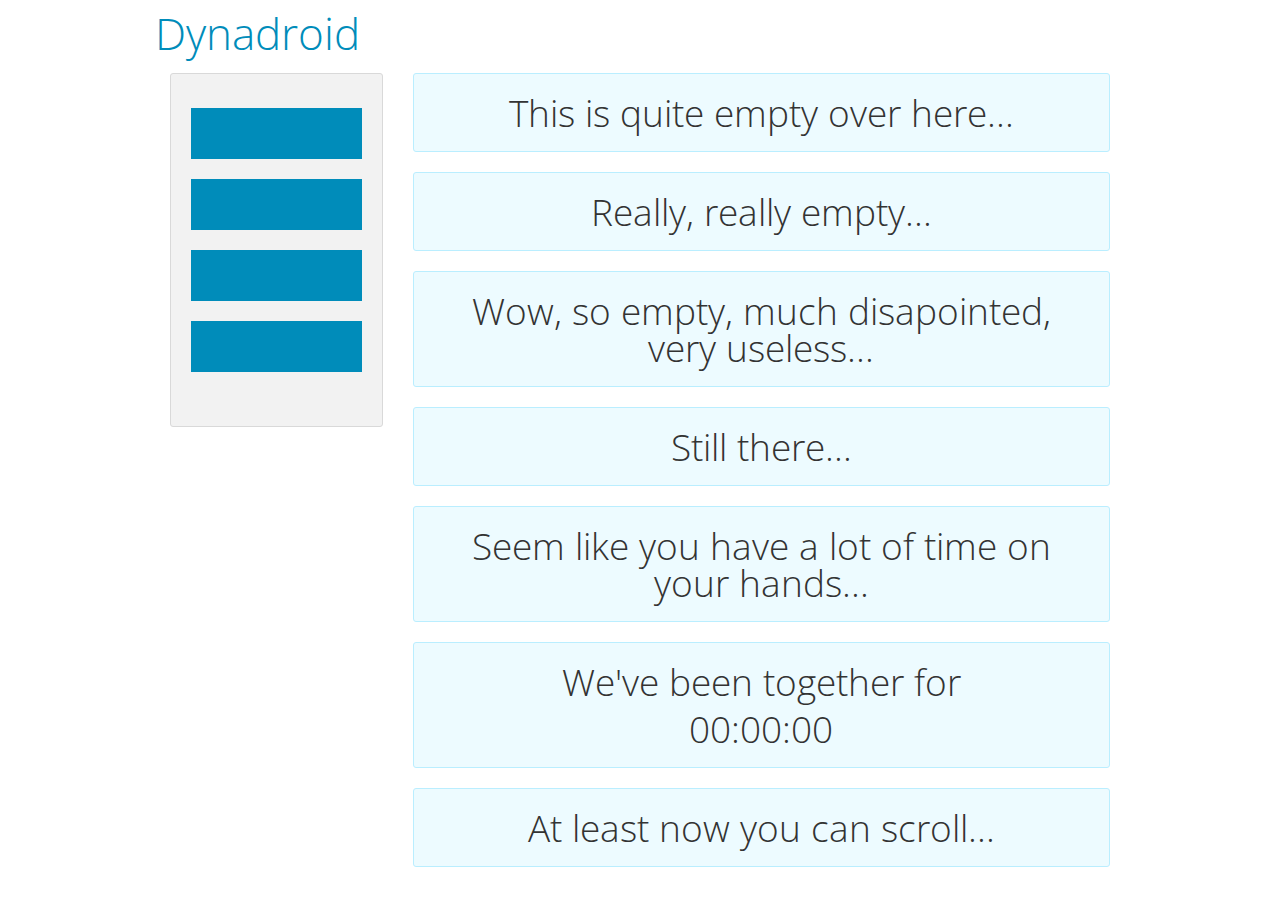
<file: Dynadroid/index.html>
<!doctype html>
<html class="no-js" lang="en">
  <head>
    <meta charset="utf-8" />
    <meta name="viewport" content="width=device-width, initial-scale=1.0" />
    <title>Dynadroid</title>
    <link rel="stylesheet" href="css/foundation.css" />
    <link href="favicon.ico" rel="icon" type="image/x-icon">
    <script src="js/modernizr.js"></script>
  </head>
  <body>
    
    <div class="row">
      <div class="large-12 columns">
        <h1><a href = "index.html">Dynadroid</a></h1>
      </div>
    </div>
    
    <div class="row">
      <div class="large-12 columns">
	<div class="large-3 medium-4 columns">
		<div class="large-12 medium-12 columns text-center panel radius">
			<ul class="side-nav">
				<li><a href="#" class="button [radius round]">Useless link 1</a></li>
				<li><a href="#" class="button [radius round]">Useless link 2</a></li>
				<li><a href="#" class="button [radius round]">Useless link 3</a></li>
				<li><a href="#" class="button [radius round]">Useless link 4</a></li>
			</ul>
		</div>
	</div>
	<div id="panel" class="large-9 medium-8 columns">
	      	<div class="large-12 columns panel callout radius text-center">
			<h2>This is quite empty over here...</h2>
	      	</div>
		<div class="large-12 columns panel callout radius text-center">
			<h2>Really, really empty...</h2>
	      	</div>
		<div class="large-12 columns panel callout radius text-center">
			<h2>Wow, so empty, much disapointed, very useless...</h2>
	      	</div>
		<div class="large-12 columns panel callout radius text-center">
			<h2>Still there...</h2>
	      	</div>
		<div class="large-12 columns panel callout radius text-center">
			<h2>Seem like you have a lot of time on your hands...</h2>
	      	</div>
		<div class="large-12 columns panel callout radius text-center">
			<h2>We've been together for</h2>
			<h2 id="timer">00:00:00</h2>
	      	</div>
		<div class="large-12 columns panel callout radius text-center">
			<h2>At least now you can scroll...</h2>
	      	</div>
	</div>
      </div>
    </div>
    
    <script src="js/timer.js"></script>
    <script src="js/jquery.js"></script>
    <script src="js/foundation.min.js"></script>
    <script>
      $(document).foundation();
    </script>
  </body>
</html>
</file>
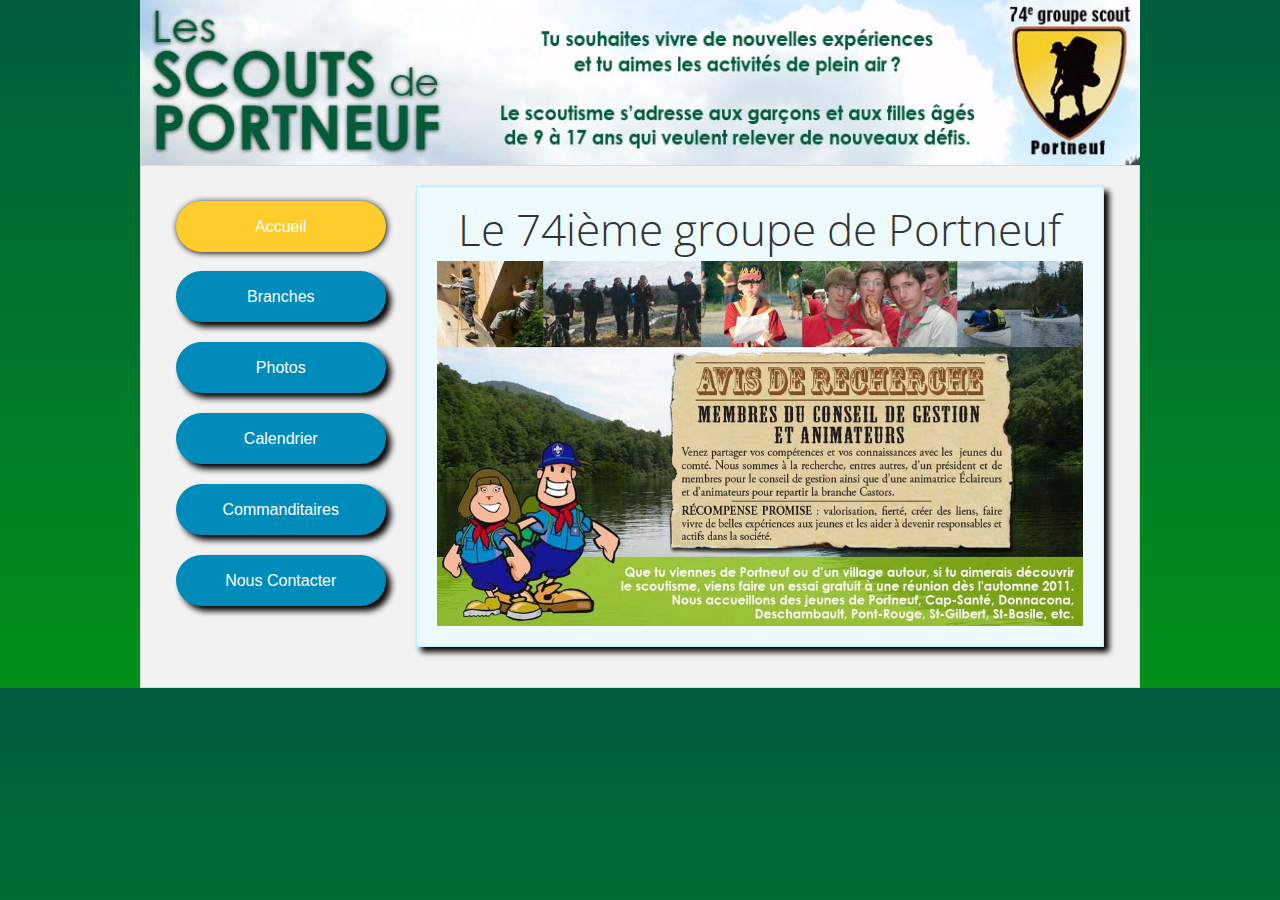
<file: Scouts/index.html>
<!doctype html>
<html class="no-js" lang="en">
  <head>
    <meta charset="utf-8" />
    <meta name="viewport" content="width=device-width, initial-scale=1.0" />
    <title>Scouts de Portneuf</title>
    <link rel="stylesheet" href="css/foundation.css" />
    <link href="favicon.ico" rel="icon" type="image/x-icon">
    <script src="js/modernizr.js"></script>
  </head>
  <body>
  
    <div class="row">
			<a href = "index.html"><img src="img/entete.jpg"/></a>
	</div>	
	
    <div id="page" class="row panel">
		
		<div class="large-3 medium-4 columns">
			<div class="row">
				<div class="large-12 medium-12 columns text-center">
					<ul class="side-nav">
						<li><a id="current" href="index.html" class="button radius round">Accueil</a></li>
						<li><a href="branches.html" class="button radius round">Branches</a></li>
						<li><a href="photos.php" class="button radius round">Photos</a></li>
						<li><a href="calendrier.html" class="button radius round">Calendrier</a></li>
						<li><a href="commanditaires.html" class="button radius round">Commanditaires</a></li>
						<li><a href="contacter.html" class="button radius round">Nous Contacter</a></li>
					</ul>
				</div>
			</div>
		</div>
		<div class="large-9 medium-8 columns">
			<div class="row">
				<div class="large-12 columns text-center">
					<div class="callout panel ombre">
						<h1>Le 74ième groupe de Portneuf</h1>
						<img src="img/index.jpg"/>
					</div>	
				</div>
			</div>	
		</div>
    </div>
	
    <script src="js/jquery.js"></script>
    <script src="js/foundation.min.js"></script>
    <script>
      $(document).foundation();
    </script>
  </body>
</html>
</file>
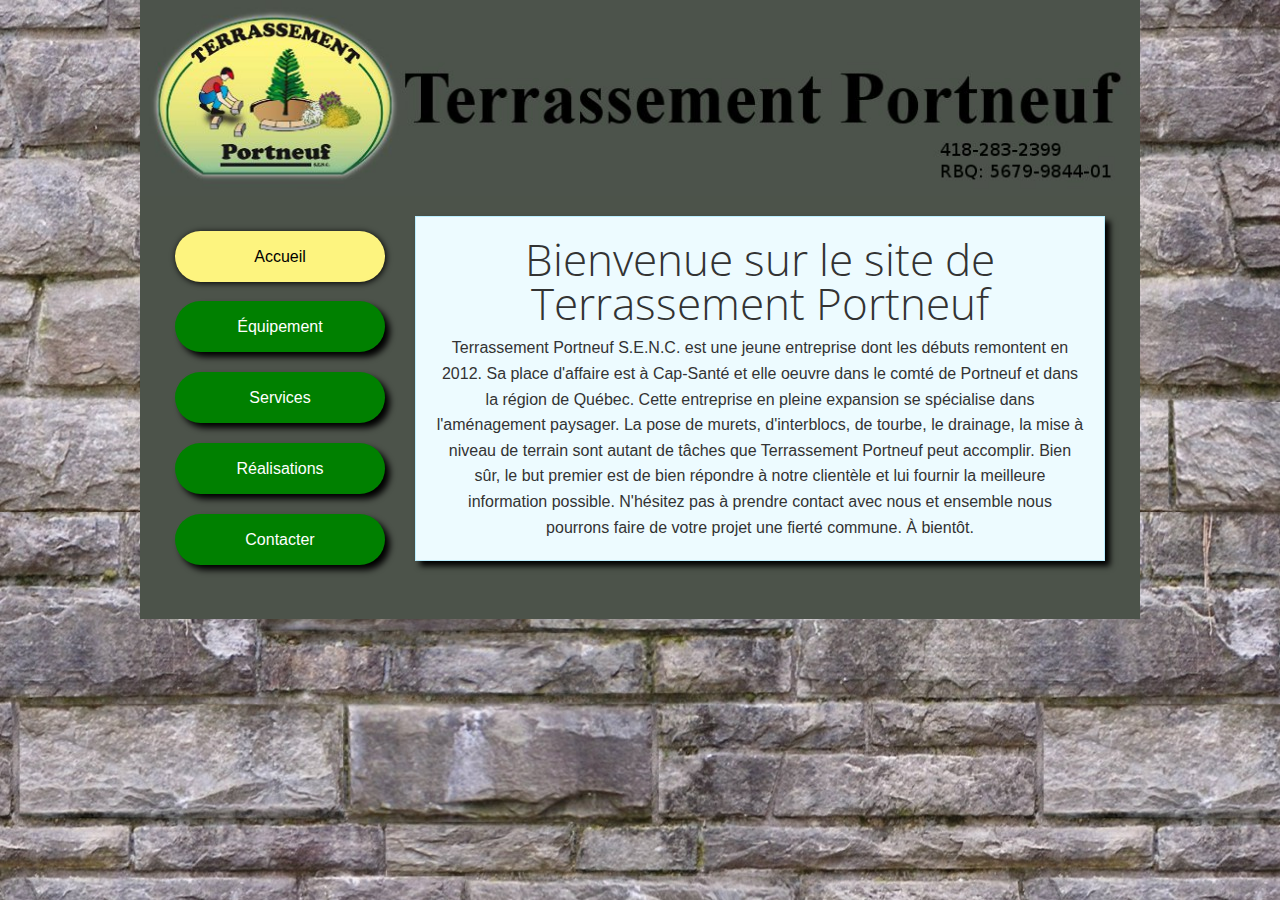
<file: Terrassement Portneuf V2/index.html>
<!doctype html>
<html class="no-js" lang="en">
  <head>
    <meta charset="utf-8" />
	<meta name="description" content="Terrassement Portneuf S.E.N.C. est une entreprise de terrassement situé à Cap-Santé qui oeuvre dans le comté de Portneuf et dans la région de Québec."/>
	<meta name="keywords" content="terrassement, portneuf, québec, aménagement, paysager"/>
    <meta name="viewport" content="width=device-width, initial-scale=1.0" />
    <title>Terrassement Portneuf</title>
    <link rel="stylesheet" href="css/foundation.css" />
    <link href="favicon.ico" rel="icon" type="image/x-icon" />
    <script src="js/modernizr.js"></script>
  </head>
  <body>
  
    <div class="row">
			<a href = "index.html"><img src="img/entete.jpg"/></a>
	</div>	
	
    <div id="page" class="row panel">
		
		<div class="large-3 medium-4 columns">
			<div class="row">
				<div class="large-12 medium-12 columns text-center">
					<ul class="side-nav">
						<li><a id="current" href="index.html" class="button radius round">Accueil</a></li>
						<li><a href="equipement.html" class="button radius round">Équipement</a></li>
						<li><a href="services.html" class="button radius round">Services</a></li>
						<li><a href="realisations.php" class="button radius round">Réalisations</a></li>
						<li><a href="contacter.html" class="button radius round">Contacter</a></li>
					</ul>
				</div>
			</div>
		</div>
		<div class="large-9 medium-8 columns">
			<div class="row">
				<div class="large-12 columns text-center">
					<div class="callout panel ombre">
						<h1>Bienvenue sur le site de Terrassement Portneuf</h1>
						<p>
							Terrassement Portneuf S.E.N.C. est une jeune entreprise dont 
							les débuts remontent en 2012. Sa place d'affaire est à Cap-Santé 
							et elle oeuvre dans le comté de Portneuf et dans la région de Québec.
							Cette entreprise en pleine expansion se spécialise dans l'aménagement
							paysager. La pose de murets, d'interblocs, de tourbe, le drainage,
							la mise à niveau de terrain sont autant de tâches que Terrassement
							Portneuf peut accomplir. Bien sûr, le but premier est de bien répondre
							à notre clientèle et lui fournir la meilleure information possible.
							N'hésitez pas à prendre contact avec nous et ensemble nous pourrons
							faire de votre projet une fierté commune. À bientôt.
						</p>
					</div>	
				</div>
			</div>	
		</div>
    </div>
	
    <script src="js/jquery.js"></script>
    <script src="js/foundation.min.js"></script>
    <script>
      $(document).foundation();
    </script>
  </body>
</html>
</file>
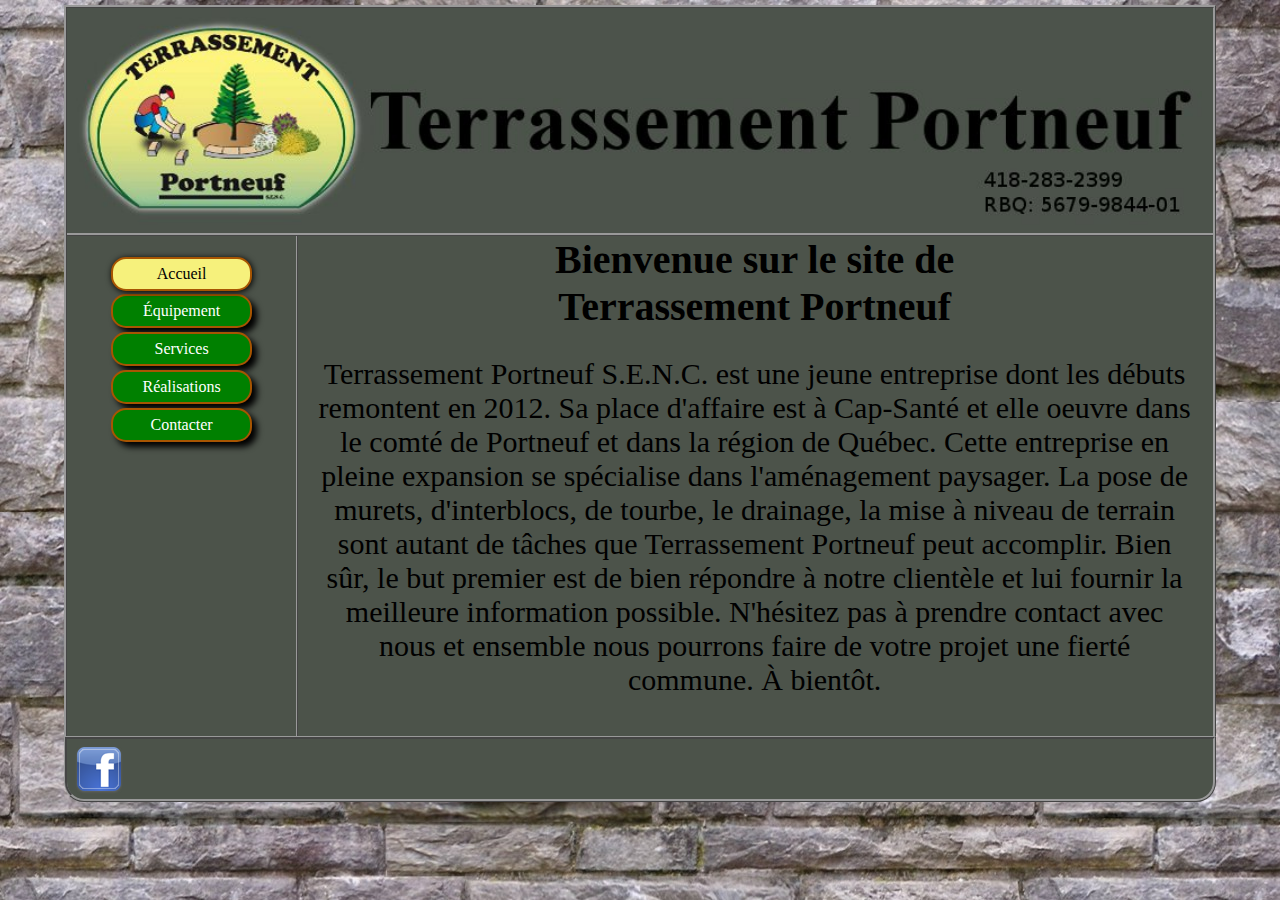
<file: Terrassement Portneuf/index.html>
<!DOCTYPE html>
<html xmlns="http://www.w3.org/1999/xhtml" lang="fr" xml:lang="fr">

<head>
	<meta charset="utf-8" />
	<meta name="description" content="Terrassement Portneuf S.E.N.C. est une entreprise de terrassement situé à Cap-Santé qui oeuvre dans le comté de Portneuf et dans la région de Québec."/>
	<meta name="keywords" content="terrassement, portneuf, québec, aménagement, paysager"/>
	<title>Terrassement Portneuf</title>
	<link rel="stylesheet" href="css/style.css"/>
	<link href="favicon.ico" rel="icon" type="image/x-icon" />
</head>
<body>
	<div id="Page">
		<div id="Bordure">
			<header>
				<a href="index.html"><img src="images/entete.jpg" alt="Bannière de Terrassement Portneuf" /></a>
			</header>

			<div id="MenuEtContenu">
		
			<nav>
				<ul>
					<li><a id="current" href="index.html">Accueil</a></li>
					<li><a href="equipement.html">Équipement</a></li>
					<li><a href="services.html">Services</a></li>
					<li><a href="realisations.php">Réalisations</a></li>
					<li><a href="contacter.html">Contacter</a></li>
				</ul>
			</nav>
			
				<div id="Contenu">
					<h1>Bienvenue sur le site de <br/> Terrassement Portneuf</h1>
					<p class="texte">
						Terrassement Portneuf S.E.N.C. est une jeune entreprise dont 
						les débuts remontent en 2012. Sa place d'affaire est à Cap-Santé 
						et elle oeuvre dans le comté de Portneuf et dans la région de Québec.
						Cette entreprise en pleine expansion se spécialise dans l'aménagement
						paysager. La pose de murets, d'interblocs, de tourbe, le drainage,
						la mise à niveau de terrain sont autant de tâches que Terrassement
						Portneuf peut accomplir. Bien sûr, le but premier est de bien répondre
						à notre clientèle et lui fournir la meilleure information possible.
						N'hésitez pas à prendre contact avec nous et ensemble nous pourrons
						faire de votre projet une fierté commune. À bientôt.
					</p>
				</div>
			</div>
		</div>

		<footer>
			<a href="https://www.facebook.com/TerrassementPortneuf"><img id="facebook" src="images/facebook.png" alt="Lien vers notre page facebook"/></a>
		</footer>
	</div>
</body>
</html>
</file>
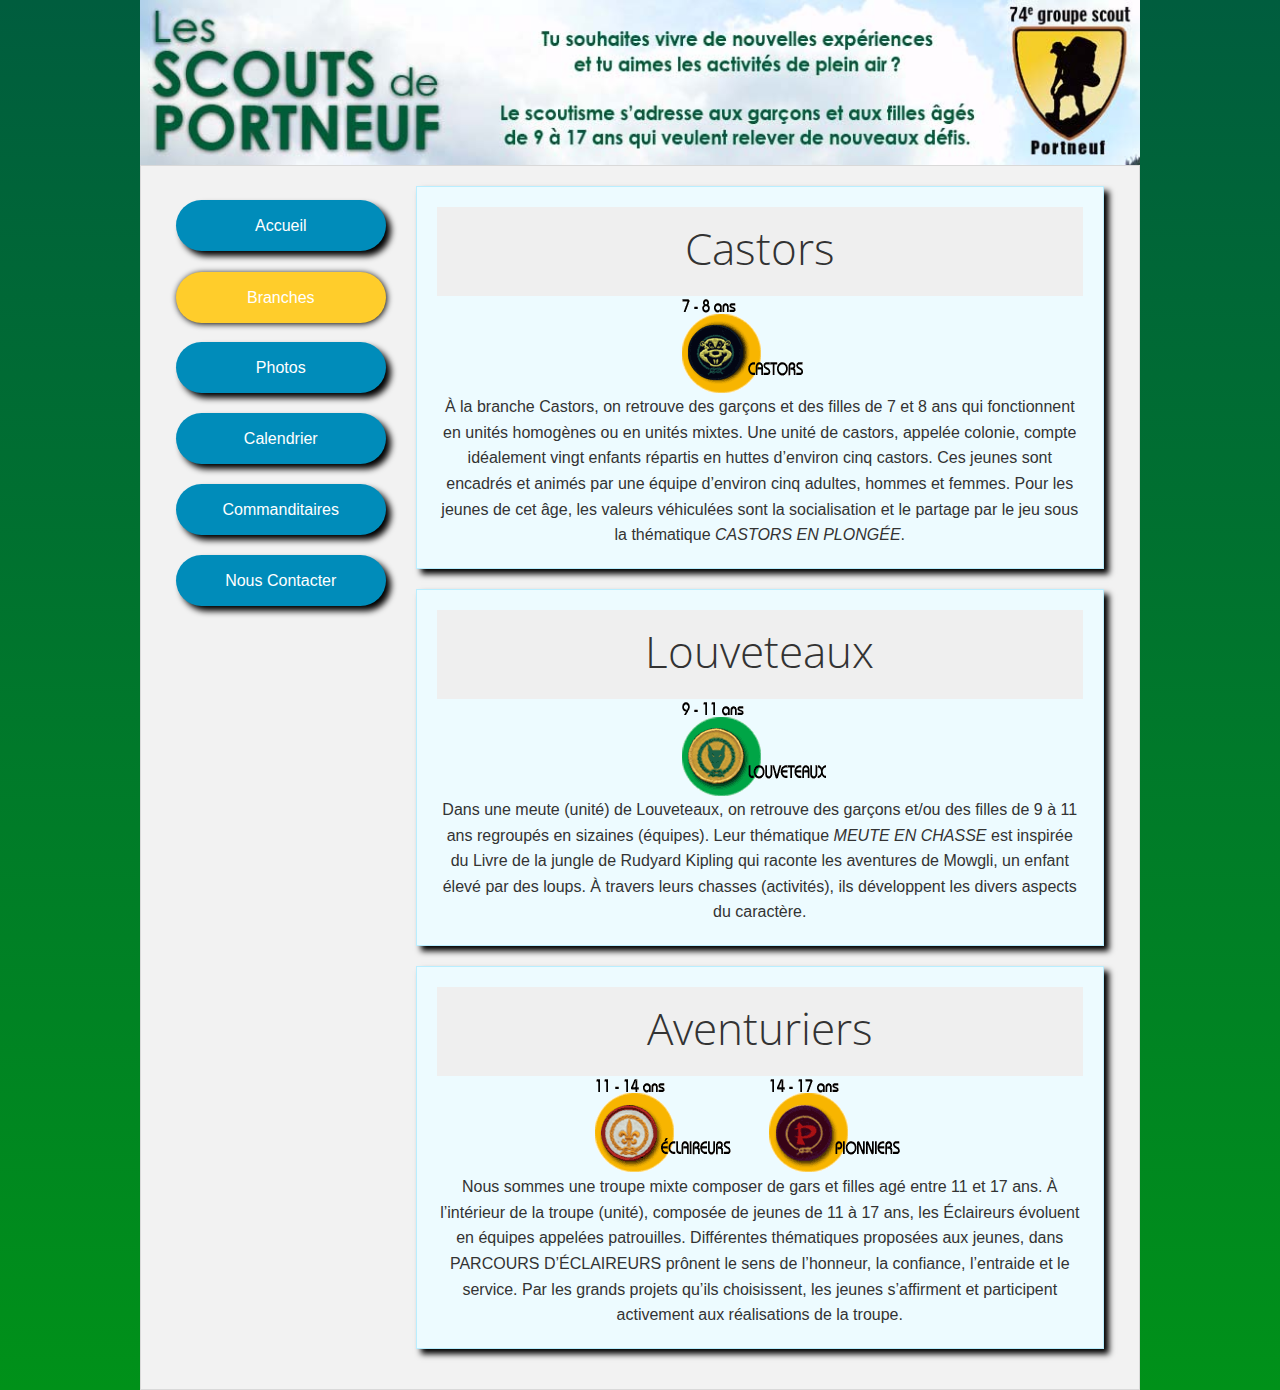
<file: Scouts/branches.html>
<!doctype html>
<html class="no-js" lang="en">
  <head>
    <meta charset="utf-8" />
    <meta name="viewport" content="width=device-width, initial-scale=1.0" />
    <title>Scouts de Portneuf</title>
    <link rel="stylesheet" href="css/foundation.css" />
    <link href="favicon.ico" rel="icon" type="image/x-icon">
    <script src="js/modernizr.js"></script>
  </head>
  <body>
    
    <div class="row">
		<a href = "index.html"><img src="img/entete.jpg"/></a>
    </div>
    
    <div id="page" class="row panel">
		<div class="large-3 medium-4 columns">
			<div class="row">
				<div class="large-12 medium-12 columns text-center">
					<ul class="side-nav">
						<li><a href="index.html" class="button radius round">Accueil</a></li>
						<li><a id="current" href="branches.html" class="button radius round">Branches</a></li>
						<li><a href="photos.php" class="button radius round">Photos</a></li>
						<li><a href="calendrier.html" class="button radius round">Calendrier</a></li>
						<li><a href="commanditaires.html" class="button radius round">Commanditaires</a></li>
						<li><a href="contacter.html" class="button radius round">Nous Contacter</a></li>
					</ul>
				</div>
			</div>
		</div>
		<div class="large-9 medium-8 columns">
			<div class="row">
				<div class="large-12 columns text-center">
					<div class="callout panel ombre">
						<dl class="accordion" data-accordion>
							<dd class="accordion-navigation">
								<a href="#panelCastors"><h1>Castors</h1></a>
								<div id="panelCastors" class="content">
									
								</div>
							</dd>
						</dl>
						<img src="img/castors.gif"/>
						<p>À la branche Castors, on retrouve des garçons et des filles de 7 et 8 ans qui fonctionnent en unités homogènes ou en unités mixtes. 
						Une unité de castors, appelée colonie, compte idéalement vingt enfants répartis en huttes d’environ cinq castors.
						Ces jeunes sont encadrés et animés par une équipe d’environ cinq adultes, hommes et femmes.
						Pour les jeunes de cet âge, les valeurs véhiculées sont la socialisation et le partage par le jeu sous la thématique <em>CASTORS EN PLONGÉE</em>.</p>
					</div>
				</div>
				<div class="large-12 columns text-center">
					<div class="callout panel ombre">
						<dl class="accordion" data-accordion>
							<dd class="accordion-navigation">
								<a href="#panelLouveteaux"><h1>Louveteaux</h1></a>
								<div id="panelLouveteaux" class="content">
									
								</div>
							</dd>
						</dl>
						<img src="img/louveteaux.gif"/>
						<p>Dans une meute (unité) de Louveteaux, on retrouve des garçons et/ou des filles de 9 à 11 ans regroupés en sizaines (équipes).
						Leur thématique	<em>MEUTE EN CHASSE</em> est inspirée du Livre de la jungle de Rudyard Kipling qui raconte les aventures de Mowgli,
						un enfant élevé par des loups. À travers leurs chasses (activités), ils développent les divers aspects du caractère.</p>
					</div>
				</div>
				<div class="large-12 columns text-center">
					<div class="callout panel ombre">
						<dl class="accordion" data-accordion>
							<dd class="accordion-navigation">
								<a href="#panelEclaireurs"><h1>Aventuriers</h1></a>
								<div id="panelEclaireurs" class="content">
									
								</div>
							</dd>
						</dl>
						<img src="img/eclaireurs.gif"/>
						<img src="img/pionniers.gif"/>
						<p>Nous sommes une troupe mixte composer de gars et filles agé entre 11 et 17 ans.
						À l’intérieur de la troupe (unité), composée de jeunes de 11 à 17 ans, les Éclaireurs évoluent en équipes appelées patrouilles.
						Différentes thématiques proposées aux jeunes, dans PARCOURS D’ÉCLAIREURS prônent le sens de l’honneur, la confiance,
						l’entraide et le service. Par les grands projets qu’ils choisissent, les jeunes s’affirment et participent activement aux réalisations de la troupe.</p>
					</div>
				</div>
			</div>
		</div>
    </div>
	
    <script src="js/jquery.js"></script>
    <script src="js/foundation.min.js"></script>
    <script>
      $(document).foundation();
    </script>
  </body>
</html>
</file>
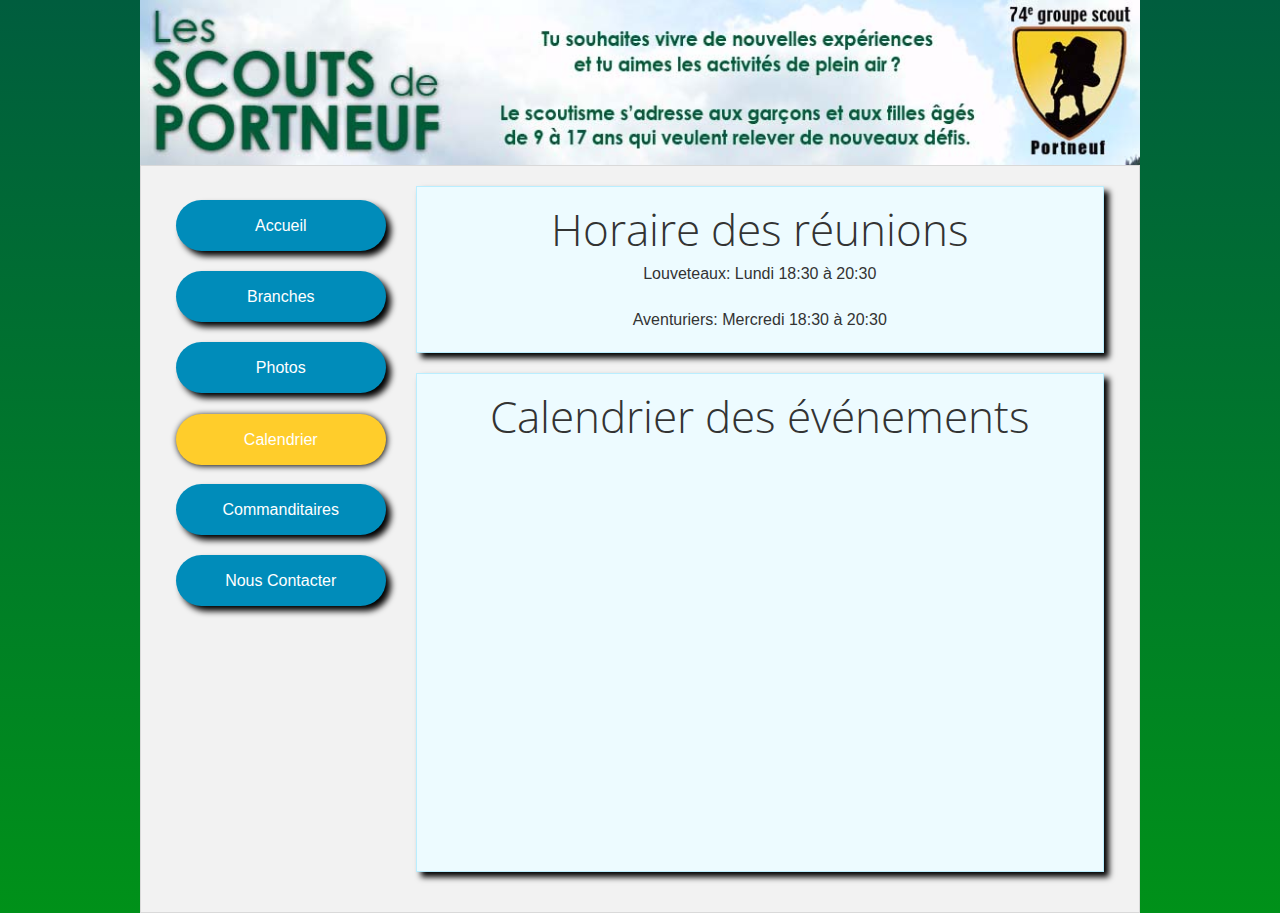
<file: Scouts/calendrier.html>
<!doctype html>
<html class="no-js" lang="en">
  <head>
    <meta charset="utf-8" />
    <meta name="viewport" content="width=device-width, initial-scale=1.0" />
    <title>Scouts de Portneuf</title>
    <link rel="stylesheet" href="css/foundation.css" />
    <link href="favicon.ico" rel="icon" type="image/x-icon">
    <script src="js/modernizr.js"></script>
  </head>
  <body>
    
    <div class="row">
		<a href = "index.html"><img src="img/entete.jpg"/></a>
    </div>
    
    <div id="page" class="row panel">
		<div class="large-3 medium-4 columns">
			<div class="row">
				<div class="large-12 medium-12 columns text-center">
					<ul class="side-nav">
						<li><a href="index.html" class="button radius round">Accueil</a></li>
						<li><a href="branches.html" class="button radius round">Branches</a></li>
						<li><a href="photos.php" class="button radius round">Photos</a></li>
						<li><a id="current" href="calendrier.html" class="button radius round">Calendrier</a></li>
						<li><a href="commanditaires.html" class="button radius round">Commanditaires</a></li>
						<li><a href="contacter.html" class="button radius round">Nous Contacter</a></li>
					</ul>
				</div>
			</div>
		</div>
		<div class="large-9 medium-8 columns">
			<div class="row">
				<div class="large-12 columns text-center">
					<div class="callout panel ombre">
						<h1>Horaire des réunions</h1>
						<p>Louveteaux: Lundi 18:30 à 20:30</p>
						<p>Aventuriers: Mercredi 18:30 à 20:30</p>
					</div>
				</div>
				<div class="large-12 columns text-center">
					<div class="callout panel ombre">
						<h1>Calendrier des événements</h1>
						<iframe src="https://www.google.com/calendar/embed?src=scouts%40scoutsportneuf.com&ctz=America/Montreal" style="border: 0" width="100%" height="400px" frameborder="0" scrolling="no"></iframe>
					</div>
				</div>
			</div>	
		</div>
    </div>
	
    <script src="js/jquery.js"></script>
    <script src="js/foundation.min.js"></script>
    <script>
      $(document).foundation();
    </script>
  </body>
</html>
</file>
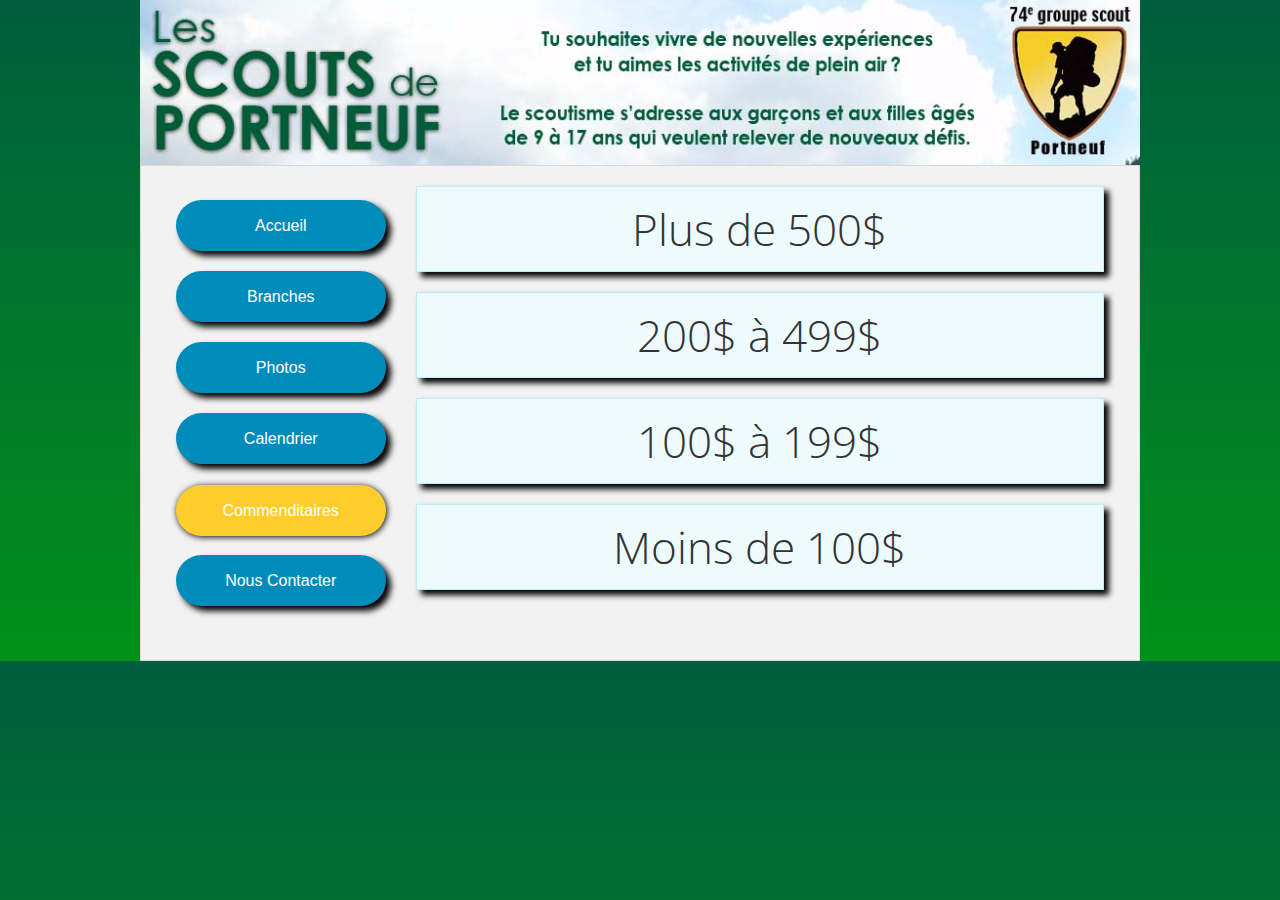
<file: Scouts/commenditaires.html>
<!doctype html>
<html class="no-js" lang="en">
  <head>
    <meta charset="utf-8" />
    <meta name="viewport" content="width=device-width, initial-scale=1.0" />
    <title>Scouts de Portneuf</title>
    <link rel="stylesheet" href="css/foundation.css" />
    <link href="favicon.ico" rel="icon" type="image/x-icon">
    <script src="js/modernizr.js"></script>
  </head>
  <body>
    
    <div class="row">
		<a href = "index.html"><img src="img/entete.jpg"/></a>
    </div>
    
    <div id="page" class="row panel">
		<div class="large-3 medium-4 columns">
			<div class="row">
				<div class="large-12 medium-12 columns text-center">
					<ul class="side-nav">
						<li><a href="index.html" class="button radius round">Accueil</a></li>
						<li><a href="branches.html" class="button radius round">Branches</a></li>
						<li><a href="photos.html" class="button radius round">Photos</a></li>
						<li><a href="calendrier.html" class="button radius round">Calendrier</a></li>
						<li><a id="current" href="commenditaires.html" class="button radius round">Commenditaires</a></li>
						<li><a href="contacter.html" class="button radius round">Nous Contacter</a></li>
					</ul>
				</div>
			</div>
		</div>
		<div class="large-9 medium-8 columns">
			<div class="row">
				<div class="large-12 columns text-center">
					<div class="callout panel ombre">
						<h1>Plus de 500$</h1>
					</div>
				</div>
				<div class="large-12 columns text-center">
					<div class="callout panel ombre">
						<h1>200$ à 499$</h1>
					</div>
				</div>
				<div class="large-12 columns text-center">
					<div class="callout panel ombre">
						<h1>100$ à 199$</h1>
					</div>
				</div>
				<div class="large-12 columns text-center">
					<div class="callout panel ombre">
						<h1>Moins de 100$</h1>
					</div>
				</div>
			</div>
		</div>
    </div>
	
    <script src="js/jquery.js"></script>
    <script src="js/foundation.min.js"></script>
    <script>
      $(document).foundation();
    </script>
  </body>
</html>
</file>
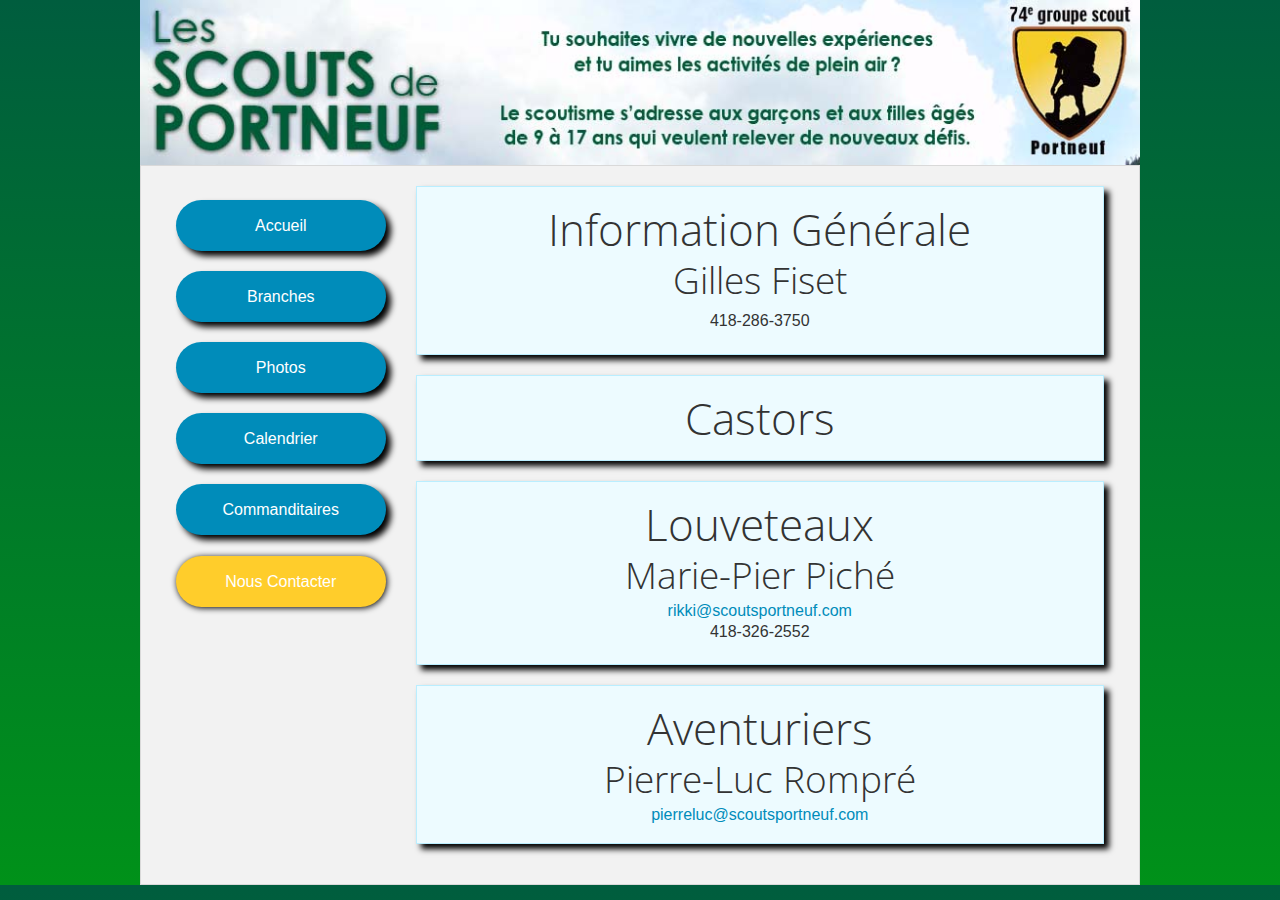
<file: Scouts/contacter.html>
<!doctype html>
<html class="no-js" lang="en">
  <head>
    <meta charset="utf-8" />
    <meta name="viewport" content="width=device-width, initial-scale=1.0" />
    <title>Scouts de Portneuf</title>
    <link rel="stylesheet" href="css/foundation.css" />
    <link href="favicon.ico" rel="icon" type="image/x-icon">
    <script src="js/modernizr.js"></script>
  </head>
  <body>
    
    <div class="row">
		<a href = "index.html"><img src="img/entete.jpg"/></a>
    </div>
    
    <div id="page" class="row panel">
		<div class="large-3 medium-4 columns">
			<div class="row">
				<div id="menu" class="large-12 medium-12 columns text-center">
					<ul class="side-nav">
						<li><a href="index.html" class="button radius round">Accueil</a></li>
						<li><a href="branches.html" class="button radius round">Branches</a></li>
						<li><a href="photos.html" class="button radius round">Photos</a></li>
						<li><a href="calendrier.html" class="button radius round">Calendrier</a></li>
						<li><a href="commanditaires.html" class="button radius round">Commanditaires</a></li>
						<li><a id="current" href="contacter.html" class="button radius round">Nous Contacter</a></li>
					</ul>
				</div>
			</div>
		</div>
		
		<div class="large-9 medium-8 columns">
			<div class="row">
				<div class="large-12 columns text-center">
					<div class="callout panel ombre">
						<h1>Information Générale</h1>
						<h2>Gilles Fiset</h2>
						<p>418-286-3750</p>
					</div>
				</div>
				<div class="large-12 columns text-center">
					<div class="callout panel ombre">
						<h1>Castors</h1>
					</div>
				</div>
				<div class="large-12 columns text-center">
					<div class="callout panel ombre">
						<h1>Louveteaux</h1>
						<h2>Marie-Pier Piché</h2>
						<a href="mailto:rikki@scoutsportneuf.com">rikki@scoutsportneuf.com</a>
						<p>418-326-2552</p>
					</div>
				</div>
				<div class="large-12 columns text-center">
					<div class="callout panel ombre">
						<h1>Aventuriers</h1>
						<h2>Pierre-Luc Rompré</h2>
						<a href="mailto:pierreluc@scoutsportneuf.com">pierreluc@scoutsportneuf.com</a>
					</div>
				</div>
			</div>
		</div>
    </div>
	
    <script src="js/jquery.js"></script>
    <script src="js/foundation.min.js"></script>
    <script>
      $(document).foundation();
    </script>
  </body>
</html>
</file>
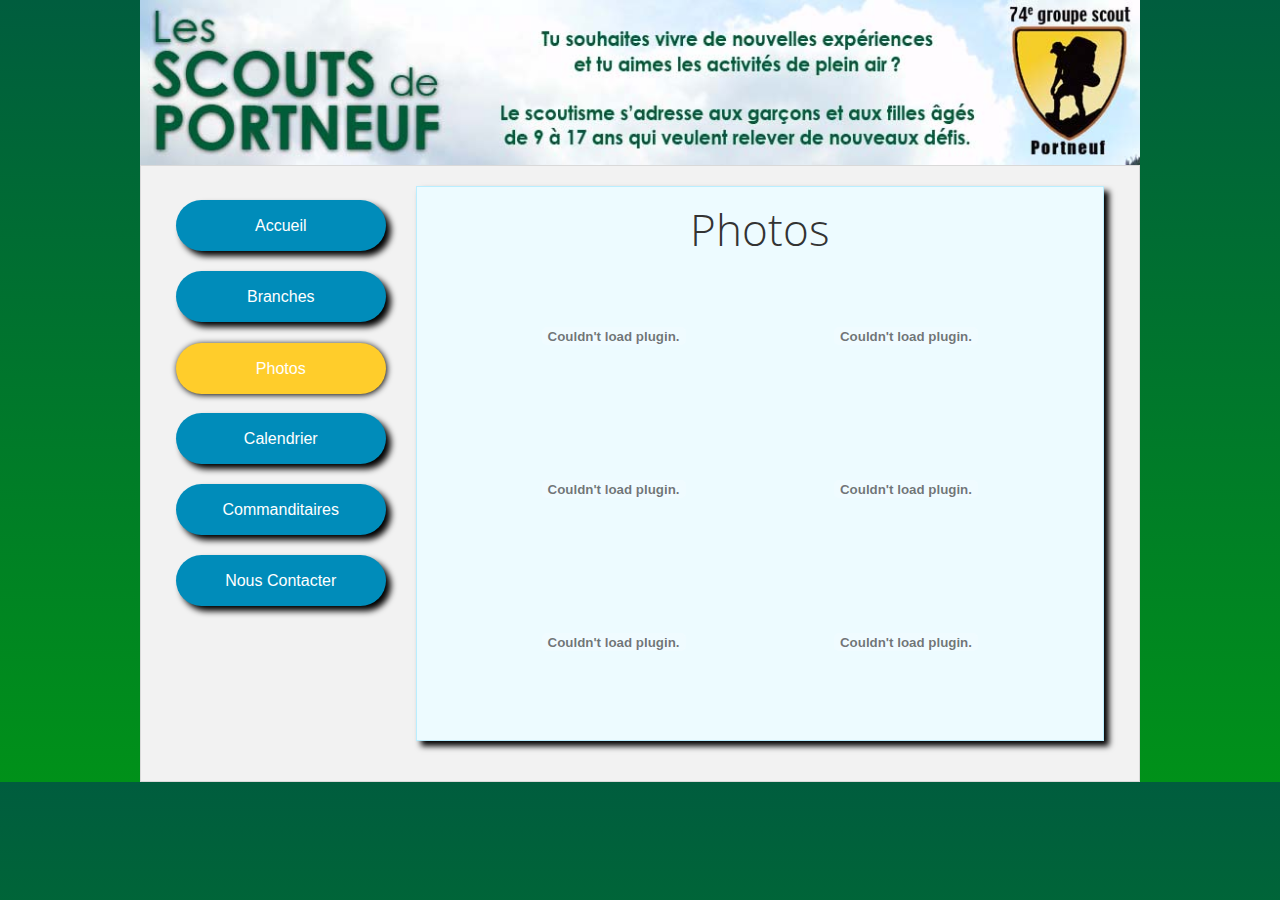
<file: Scouts/photos.html>
<!doctype html>
<html class="no-js" lang="en">
  <head>
    <meta charset="utf-8" />
    <meta name="viewport" content="width=device-width, initial-scale=1.0" />
    <title>Scouts de Portneuf</title>
    <link rel="stylesheet" href="css/foundation.css" />
    <link href="favicon.ico" rel="icon" type="image/x-icon">
    <script src="js/modernizr.js"></script>
  </head>
  <body>
    
    <div class="row">
		<a href = "index.html"><img src="img/entete.jpg"/></a>
    </div>
    
    <div id="page" class="row panel">
		<div class="large-3 medium-4 columns">
			<div class="row">
				<div class="large-12 medium-12 columns text-center">
					<ul class="side-nav">
						<li><a href="index.html" class="button radius round">Accueil</a></li>
						<li><a href="branches.html" class="button radius round">Branches</a></li>
						<li><a id="current" href="photos.html" class="button radius round">Photos</a></li>
						<li><a href="calendrier.html" class="button radius round">Calendrier</a></li>
						<li><a href="commanditaires.html" class="button radius round">Commanditaires</a></li>
						<li><a href="contacter.html" class="button radius round">Nous Contacter</a></li>
					</ul>
				</div>
			</div>
		</div>
		<div id="panel" class="large-9 medium-8 columns">
			<div class="row">
				<div class="large-12 columns text-center">
					<div class="callout panel ombre">
					<h1>Photos</h1>
					<embed type="application/x-shockwave-flash" src="https://picasaweb.google.com/s/c/bin/slideshow.swf" width="288" height="192" flashvars="host=picasaweb.google.com&hl=fr&feat=flashalbum&RGB=0x000000&feed=https%3A%2F%2Fpicasaweb.google.com%2Fdata%2Ffeed%2Fapi%2Fuser%2F100984745646961593272%2Falbumid%2F5808149082546941377%3Falt%3Drss%26kind%3Dphoto%26authkey%3DGv1sRgCPbe-ebvtfqBIw%26hl%3Dfr" pluginspage="http://www.macromedia.com/go/getflashplayer">
					</embed>
					
					<embed type="application/x-shockwave-flash" src="https://picasaweb.google.com/s/c/bin/slideshow.swf" width="288" height="192" flashvars="host=picasaweb.google.com&hl=fr&feat=flashalbum&RGB=0x000000&feed=https%3A%2F%2Fpicasaweb.google.com%2Fdata%2Ffeed%2Fapi%2Fuser%2F100984745646961593272%2Falbumid%2F5773589874060182097%3Falt%3Drss%26kind%3Dphoto%26authkey%3DGv1sRgCM2Zhb7wudWk0AE%26hl%3Dfr" pluginspage="http://www.macromedia.com/go/getflashplayer">
					</embed>
					
					<embed type="application/x-shockwave-flash" src="https://picasaweb.google.com/s/c/bin/slideshow.swf" width="288" height="192" flashvars="host=picasaweb.google.com&hl=fr&feat=flashalbum&RGB=0x000000&feed=https%3A%2F%2Fpicasaweb.google.com%2Fdata%2Ffeed%2Fapi%2Fuser%2F100984745646961593272%2Falbumid%2F5758384334208567121%3Falt%3Drss%26kind%3Dphoto%26authkey%3DGv1sRgCO7DrpW06IenZg%26hl%3Dfr" pluginspage="http://www.macromedia.com/go/getflashplayer">
					</embed>
				
					<embed type="application/x-shockwave-flash" src="https://picasaweb.google.com/s/c/bin/slideshow.swf" width="288" height="192" flashvars="host=picasaweb.google.com&hl=fr&feat=flashalbum&RGB=0x000000&feed=https%3A%2F%2Fpicasaweb.google.com%2Fdata%2Ffeed%2Fapi%2Fuser%2F100984745646961593272%2Falbumid%2F5853000235618722017%3Falt%3Drss%26kind%3Dphoto%26authkey%3DGv1sRgCKHTs47u0vGL_QE%26hl%3Dfr" pluginspage="http://www.macromedia.com/go/getflashplayer">
					</embed>
					
					<embed type="application/x-shockwave-flash" src="https://photos.gstatic.com/media/slideshow.swf" width="288" height="192" flashvars="host=picasaweb.google.com&hl=fr&feat=flashalbum&RGB=0x000000&feed=https%3A%2F%2Fpicasaweb.google.com%2Fdata%2Ffeed%2Fapi%2Fuser%2F100984745646961593272%2Falbumid%2F6079852663262364049%3Falt%3Drss%26kind%3Dphoto%26authkey%3DGv1sRgCPjb9JqA-7q6Eg%26hl%3Dfr" pluginspage="http://www.macromedia.com/go/getflashplayer">
					</embed>
					
					<embed type="application/x-shockwave-flash" src="https://photos.gstatic.com/media/slideshow.swf" width="288" height="192" flashvars="host=picasaweb.google.com&hl=fr&feat=flashalbum&RGB=0x000000&feed=https%3A%2F%2Fpicasaweb.google.com%2Fdata%2Ffeed%2Fapi%2Fuser%2F100984745646961593272%2Falbumid%2F6151766453773181441%3Falt%3Drss%26kind%3Dphoto%26authkey%3DGv1sRgCOGCnsb83q7GOg%26hl%3Dfr" pluginspage="http://www.macromedia.com/go/getflashplayer">
					</embed>
					
					</div>
				</div>
			</div>	
		</div>
    </div>
	
    <script src="js/jquery.js"></script>
    <script src="js/foundation.min.js"></script>
    <script>
      $(document).foundation();
    </script>
  </body>
</html>
</file>
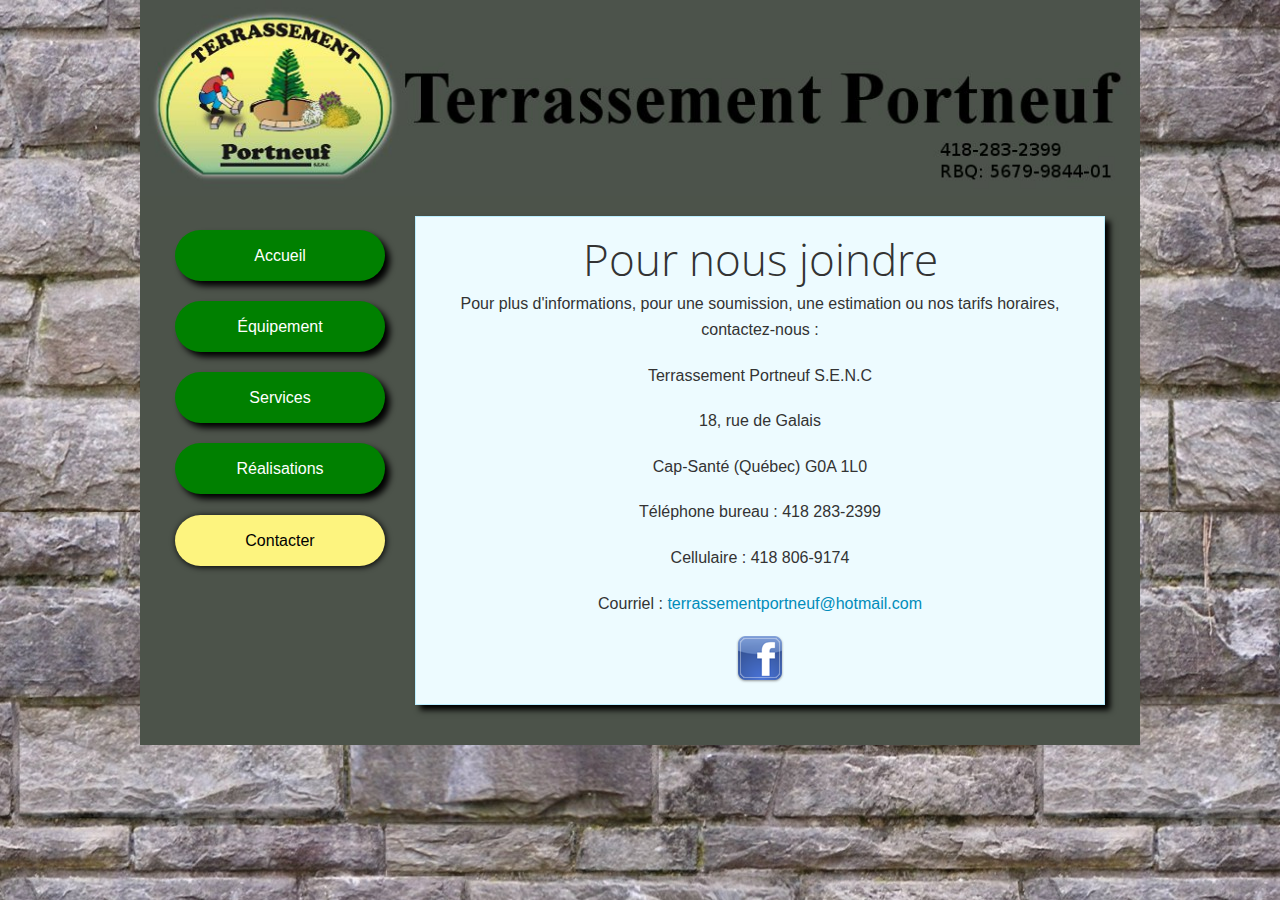
<file: Terrassement Portneuf V2/contacter.html>
<!doctype html>
<html class="no-js" lang="en">
  <head>
    <meta charset="utf-8" />
	<meta name="description" content="Pour plus d'informations, pour une soumission, une estimation ou nos tarifs horaires, contactez-nous au 418 283-2399"/>
	<meta name="keywords" content="terrassement, portneuf, québec, aménagement, paysager"/>
    <meta name="viewport" content="width=device-width, initial-scale=1.0" />
    <title>Contacter - Terrassement Portneuf</title>
    <link rel="stylesheet" href="css/foundation.css" />
    <link href="favicon.ico" rel="icon" type="image/x-icon" />
    <script src="js/modernizr.js"></script>
  </head>
  <body>
  
    <div class="row">
			<a href = "index.html"><img src="img/entete.jpg"/></a>
	</div>	
	
    <div id="page" class="row panel">
		
		<div class="large-3 medium-4 columns">
			<div class="row">
				<div class="large-12 medium-12 columns text-center">
					<ul class="side-nav">
						<li><a href="index.html" class="button radius round">Accueil</a></li>
						<li><a href="equipement.html" class="button radius round">Équipement</a></li>
						<li><a href="services.html" class="button radius round">Services</a></li>
						<li><a href="realisations.php" class="button radius round">Réalisations</a></li>
						<li><a id="current" href="contacter.html" class="button radius round">Contacter</a></li>
					</ul>
				</div>
			</div>
		</div>
		<div class="large-9 medium-8 columns">
			<div class="row">
				<div class="large-12 columns text-center">
					<div class="callout panel ombre">
						<h1>Pour nous joindre</h1>
						<p>Pour plus d'informations, pour une soumission, une estimation ou nos tarifs horaires, contactez-nous :</p>
						<p>Terrassement Portneuf S.E.N.C</p>
						<p>18, rue de Galais</p>
						<p>Cap-Santé (Québec)   G0A 1L0</p>
						<p>Téléphone bureau : 418 283-2399</p>
						<p>Cellulaire : 418 806-9174</p>
						<p>Courriel : <a href="mailto:terrassementportneuf@hotmail.com">terrassementportneuf@hotmail.com</a> </p>
						<a href="https://www.facebook.com/TerrassementPortneuf"><img id="facebook" src="img/facebook.png" alt="Lien vers notre page facebook"/></a>						
					</div>	
				</div>
			</div>	
		</div>
    </div>
	
    <script src="js/jquery.js"></script>
    <script src="js/foundation.min.js"></script>
    <script>
      $(document).foundation();
    </script>
  </body>
</html>
</file>
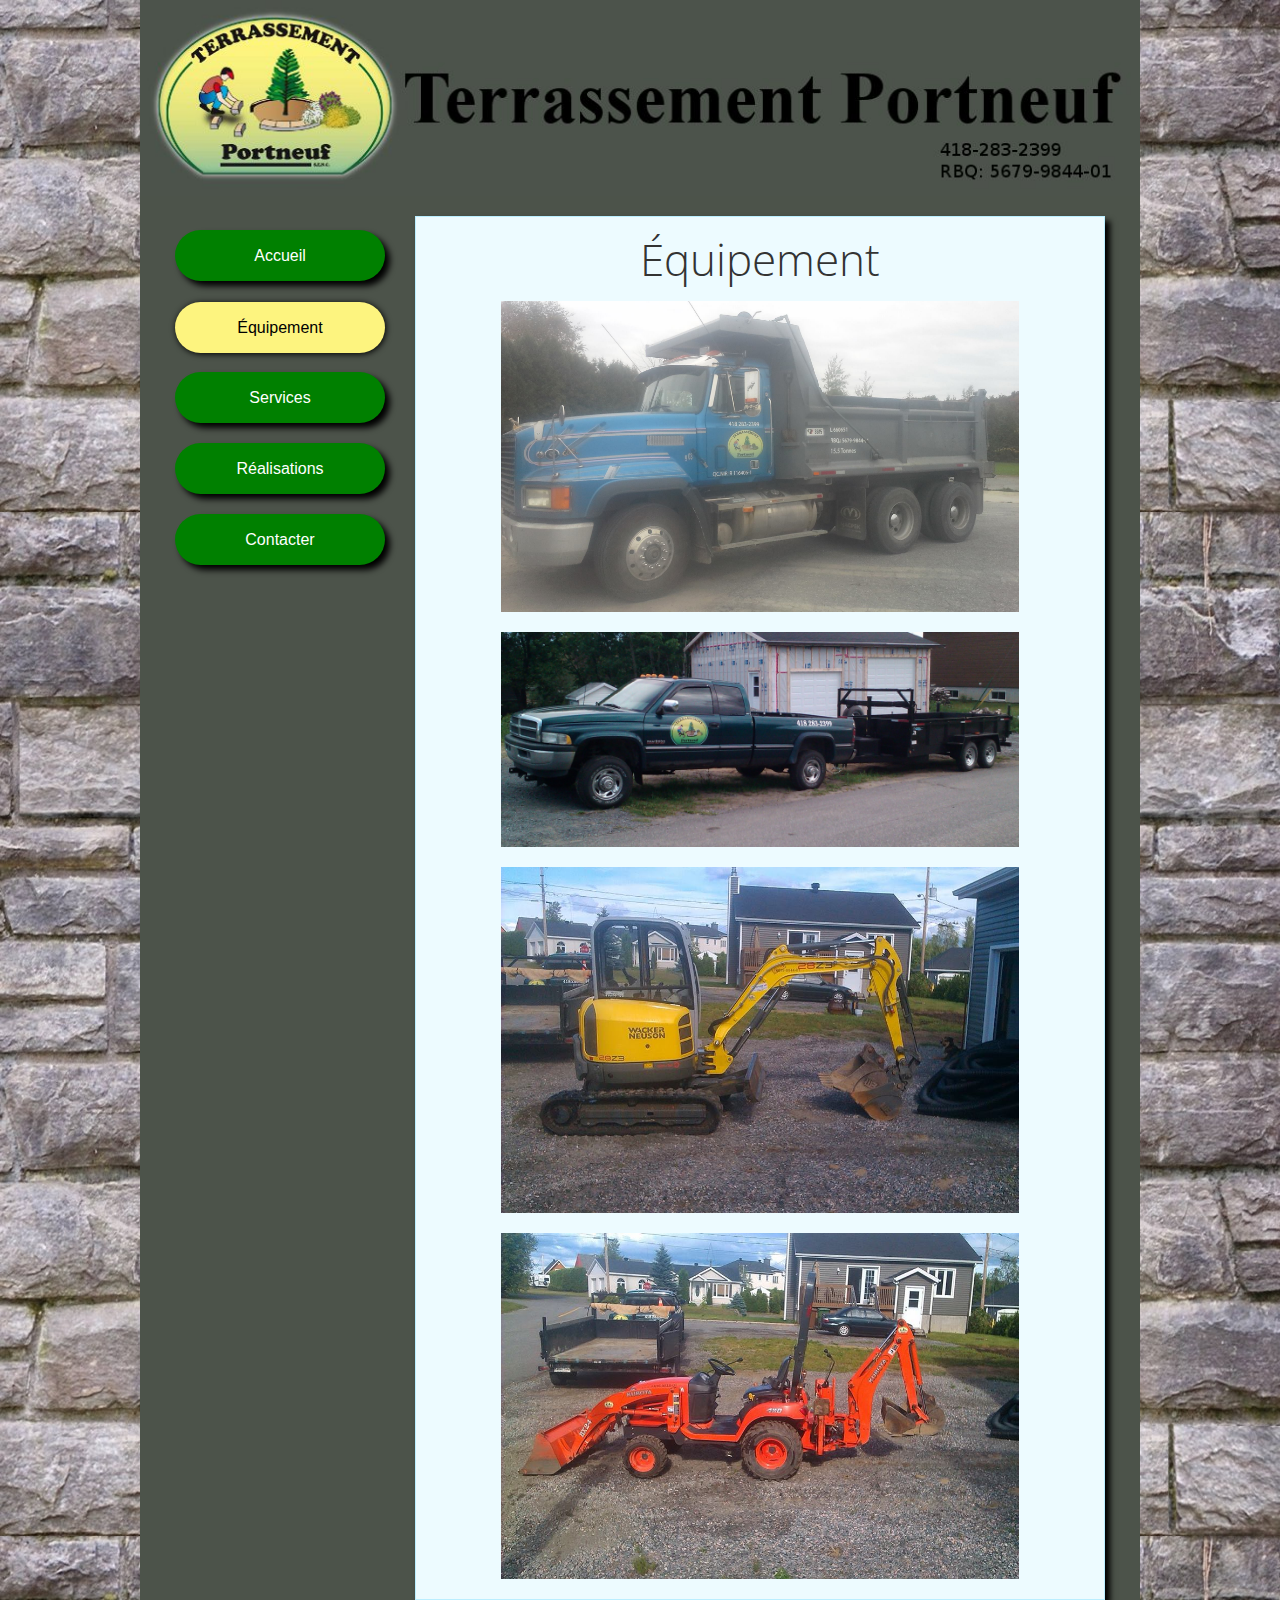
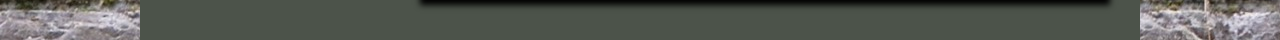
<file: Terrassement Portneuf V2/equipement.html>
<!doctype html>
<html class="no-js" lang="en">
  <head>
    <meta charset="utf-8" />
	<meta name="description" content="L'équipement de Terrassement Portneuf."/>
	<meta name="keywords" content="terrassement, portneuf, québec, aménagement, paysager"/>
    <meta name="viewport" content="width=device-width, initial-scale=1.0" />
    <title>Équipement - Terrassement Portneuf</title>
    <link rel="stylesheet" href="css/foundation.css" />
    <link href="favicon.ico" rel="icon" type="image/x-icon" />
    <script src="js/modernizr.js"></script>
  </head>
  <body>
  
    <div class="row">
			<a href = "index.html"><img src="img/entete.jpg"/></a>
	</div>	
	
    <div id="page" class="row panel">
		
		<div class="large-3 medium-4 columns">
			<div class="row">
				<div class="large-12 medium-12 columns text-center">
					<ul class="side-nav">
						<li><a href="index.html" class="button radius round">Accueil</a></li>
						<li><a id="current" href="equipement.html" class="button radius round">Équipement</a></li>
						<li><a href="services.html" class="button radius round">Services</a></li>
						<li><a href="realisations.php" class="button radius round">Réalisations</a></li>
						<li><a href="contacter.html" class="button radius round">Contacter</a></li>
					</ul>
				</div>
			</div>
		</div>
		<div class="large-9 medium-8 columns">
			<div class="row">
				<div class="large-12 columns text-center">
					<div class="callout panel ombre">
						<h1>Équipement</h1>
						<img src="img/dixRoue.jpg" class="equipement" alt="Dix Roue"/>
						<img src="img/camion.jpg" class="equipement" alt="Camion"/>
						<img src="img/pelle.jpg" class="equipement" alt="Pelle mécanique"/>
						<img src="img/tracteur.jpg" class="equipement" alt="Tracteur"/>						
					</div>	
				</div>
			</div>	
		</div>
    </div>
	
    <script src="js/jquery.js"></script>
    <script src="js/foundation.min.js"></script>
    <script>
      $(document).foundation();
    </script>
  </body>
</html>
</file>
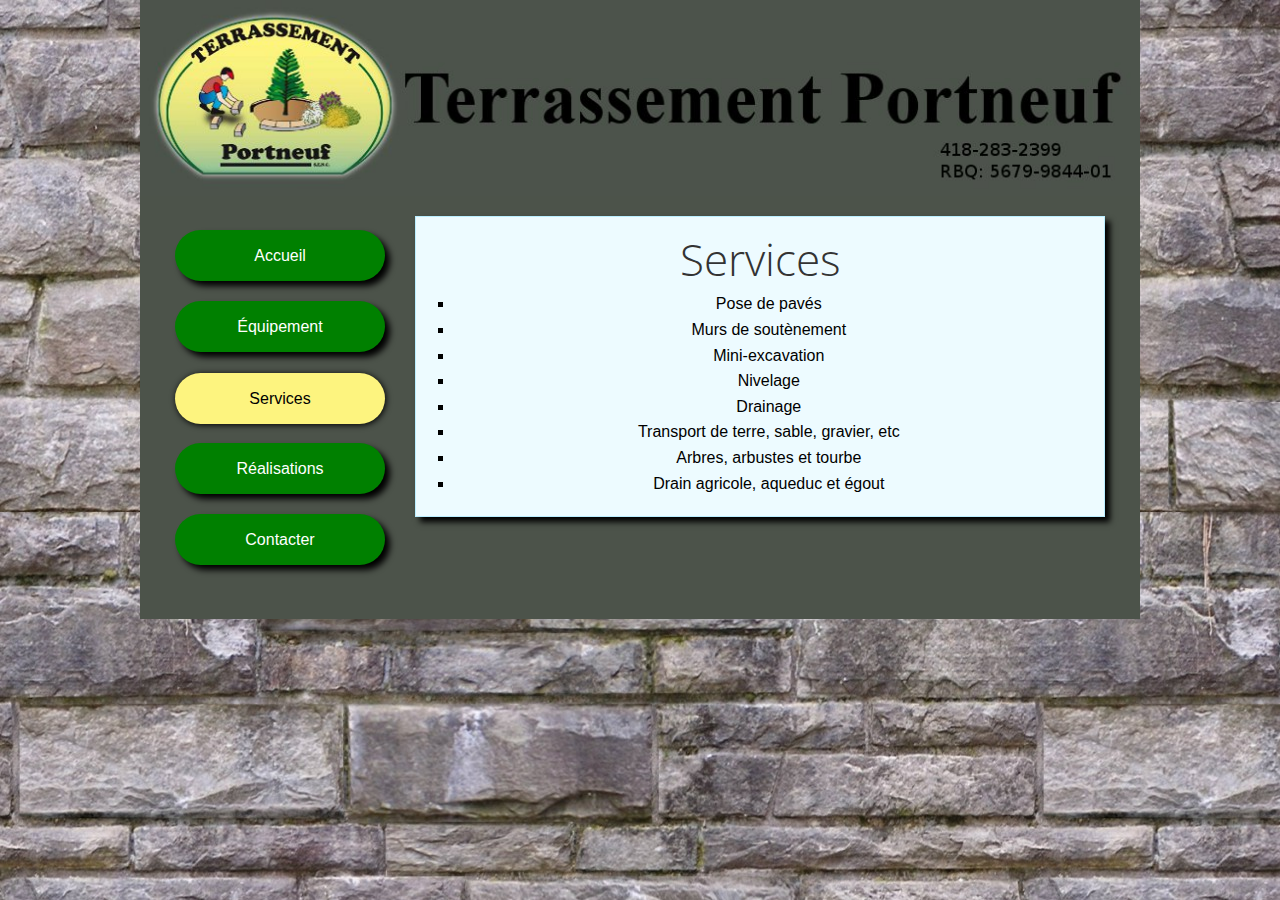
<file: Terrassement Portneuf V2/services.html>
<!doctype html>
<html class="no-js" lang="en">
  <head>
    <meta charset="utf-8" />
	<meta name="description" content="Les services offert par Terrassement Portneuf."/>
	<meta name="keywords" content="terrassement, portneuf, québec, aménagement, paysager"/>
    <meta name="viewport" content="width=device-width, initial-scale=1.0" />
    <title>Services - Terrassement Portneuf</title>
    <link rel="stylesheet" href="css/foundation.css" />
    <link href="favicon.ico" rel="icon" type="image/x-icon" />
    <script src="js/modernizr.js"></script>
  </head>
  <body>
  
    <div class="row">
			<a href = "index.html"><img src="img/entete.jpg"/></a>
	</div>	
	
    <div id="page" class="row panel">
		
		<div class="large-3 medium-4 columns">
			<div class="row">
				<div class="large-12 medium-12 columns text-center">
					<ul class="side-nav">
						<li><a href="index.html" class="button radius round">Accueil</a></li>
						<li><a href="equipement.html" class="button radius round">Équipement</a></li>
						<li><a id="current" href="services.html" class="button radius round">Services</a></li>
						<li><a href="realisations.php" class="button radius round">Réalisations</a></li>
						<li><a href="contacter.html" class="button radius round">Contacter</a></li>
					</ul>
				</div>
			</div>
		</div>
		<div class="large-9 medium-8 columns">
			<div class="row">
				<div class="large-12 columns text-center">
					<div class="callout panel ombre">
						<h1>Services</h1>
						<ul id="Services">
							<li>Pose de pavés</li>
							<li>Murs de soutènement</li>
							<li>Mini-excavation</li>
							<li>Nivelage</li>
							<li>Drainage</li>
							<li>Transport de terre, sable, gravier, etc</li>
							<li>Arbres, arbustes et tourbe</li>
							<li>Drain agricole, aqueduc et égout</li>
						</ul>
					</div>	
				</div>
			</div>	
		</div>
    </div>

    <script src="js/jquery.js"></script>
    <script src="js/foundation.min.js"></script>
    <script>
      $(document).foundation();
    </script>
  </body>
</html>
</file>
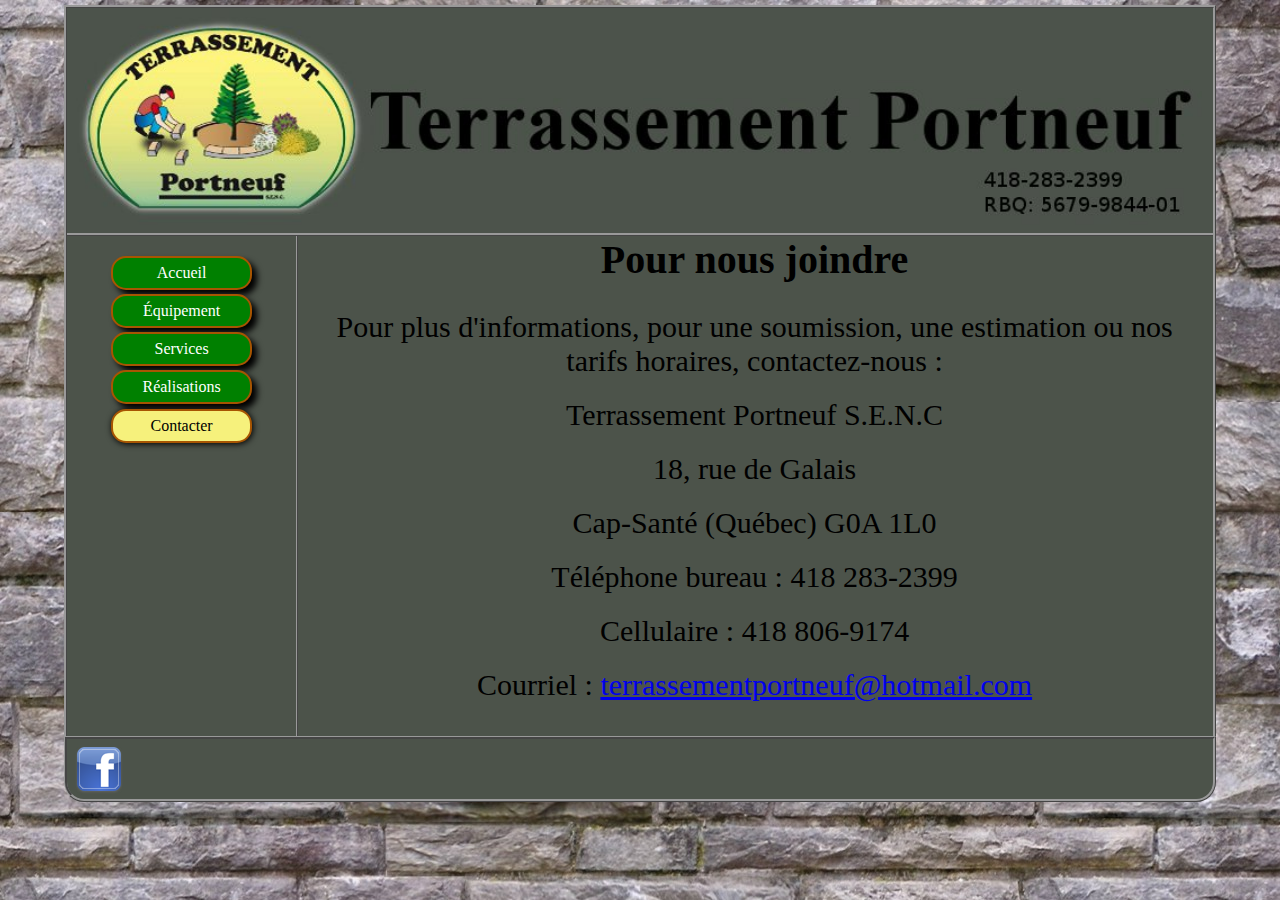
<file: Terrassement Portneuf/contacter.html>
<!DOCTYPE html>
<html xmlns="http://www.w3.org/1999/xhtml" lang="fr" xml:lang="fr">

<head>
	<meta charset="utf-8" />
	<meta name="description" content="Pour plus d'informations, pour une soumission, une estimation ou nos tarifs horaires, contactez-nous au 418 283-2399"/>
	<meta name="keywords" content="terrassement, portneuf, québec, aménagement, paysager"/>
	<title>Contacter - Terrassement Portneuf</title>
	<link rel="stylesheet" href="css/style.css"/>
	<link href="favicon.ico" rel="icon" type="image/x-icon" />
</head>
<body>
	<div id="Page">
		<div id="Bordure">
			<header>
				<a href="index.html"><img src="images/entete.jpg" alt="Bannière de Terrassement Portneuf" /></a>
			</header>

			<div id="MenuEtContenu">
		
			<nav>
				<ul>
					<li><a href="index.html">Accueil</a></li>
					<li><a href="equipement.html">Équipement</a></li>
					<li><a href="services.html">Services</a></li>
					<li><a href="realisations.php">Réalisations</a></li>
					<li><a id="current" href="contacter.html">Contacter</a></li>
				</ul>
			</nav>
			
				<div id="Contenu">
					<h1>Pour nous joindre</h1>
					<p class="texte">Pour plus d'informations, pour une soumission, une estimation ou nos tarifs horaires, contactez-nous :</p>
					<p class="texte">Terrassement Portneuf S.E.N.C</p>
					<p class="texte">18, rue de Galais</p>
					<p class="texte">Cap-Santé (Québec)   G0A 1L0</p>
					<p class="texte">Téléphone bureau : 418 283-2399</p>
					<p class="texte">Cellulaire : 418 806-9174</p>
					<p class="texte">Courriel : <a href="mailto:terrassementportneuf@hotmail.com">terrassementportneuf@hotmail.com</a> </p>				
				</div>
			</div>
		</div>

		<footer>
			<a href="https://www.facebook.com/TerrassementPortneuf"><img id="facebook" src="images/facebook.png" alt="Lien vers notre page facebook"/></a>
		</footer>
	</div>
</body>
</html>
</file>
<file: Terrassement Portneuf/css/style.css>
body 
{
	background-color: black;
	background-image: url("../images/background.jpg");
	margin: 0;
}

#Page
{
	width: 90%;
	margin-left: auto;
	margin-right: auto;
	min-width: 550px;
	margin-top: 5px;
}

#Contenu
{
	overflow: auto;
	position: static;
	width: auto;
	height: auto;
	background-color: gray;
	min-height: 500px;
	background-color: #4c534a;
	margin-left: 20%;
	
	text-align: center;
}

h1
{
	margin-top: 0px;
	text-align:center;
	font-size: 40px;
}

footer
{
	border: 3px ridge #999999;
	background-color: #4c534a;
	border-bottom-left-radius: 20px;
	border-bottom-right-radius: 20px;
}

#facebook
{
	padding-top: 8px;
	padding-left: 8px;
}

header
{
	background-color: #4c534a;
	border-bottom: 3px ridge #999999;
	text-align: center;	
}

header img
{
	display: block;
}

#MenuEtContenu
{
	position:relative;
}

#MenuEtContenu > nav
{
	position:absolute;
	top: 0;
	bottom: 0;
	left: 0;
	width: 20%;
	background-color: #4c534a;
	text-align: center;
	border-right: 2px ridge #999;
}

#MenuEtContenu > nav ul
{
	padding-left: 0;
}

#MenuEtContenu > nav a
{
	text-decoration: none;
	color: #FFFFFF;
	padding: 6px;
	display: inline-block;
	background-color: green;
	border-radius: 15px;
	border: 2px solid #A75502;
	margin-top: 4px;
	width: 70%;
	margin-bottom: 0;
	box-shadow: 5px 5px 6px black;
	max-width: 125px;
}

#MenuEtContenu > nav a:hover
{
	color: black;	
	background-image: -webkit-gradient(linear, left top, left bottom, from(green), to(grey));
	background-image: -webkit-linear-gradient(top, green, grey);
	background-image:    -moz-linear-gradient(top, green, grey);
	background-image:      -o-linear-gradient(top, green, grey);
	background-image:         linear-gradient(to bottom, green, grey);
}

#MenuEtContenu > nav a:active
{
	position:relative;
	top: 1px;
	box-shadow: 1px 1px 6px black;
}

#MenuEtContenu > nav #current
{
	background-color: #F6F17C;
	color: black;
	position:relative;
	top: 1px;
	box-shadow: 1px 1px 6px black;
}

li
{
	list-style: none;
}

#Photo
{
	width: 350px;
	height: 350px;
}

#GrandeImg
{
	width: 65%;

}

#Visionneuse
{
	text-align: center;
}

#Bordure
{
	border-top: 3px ridge #999999;
	border-left: 3px ridge #999999;
	border-right: 3px ridge #999999;
}

a 
{
   outline: 0;
}

.imgGalerie
{
	width: 100%;
	cursor: pointer;
}

#Galerie
{
	margin-left: auto;
	margin-right: auto;	
}

.Controle
{
	cursor: pointer;
	display: inline-block;
	width: 150px;
	color: white;
	background-color: green;
	border-radius: 15px;
	border: 2px solid #A75502;
	box-shadow: 5px 5px 6px black;	
}

.Controle:hover
{
	background: linear-gradient(green, grey);
	color: black;
}

.Controle:active
{
	position:relative;
	top: 1px;
	box-shadow: 1px 1px 6px black;
}

#Largeur
{
	width: 100%;
}

td
{
	padding: 0px;
	padding-left: 2px;
	padding-right: 2px;
}

.texte
{
	font-size: 30px;
	margin: 20px;
}

.equipe
{
	width: 200px;
	height: 267px;
}

.equipement
{
	width: 70%;
}

#Services
{
	font-size: 30px;
	text-align: left;
}

#Services li
{
	list-style: square;
}

a img
{
	border: none;
}

header img
{
	width: 100%;
}
</file>
